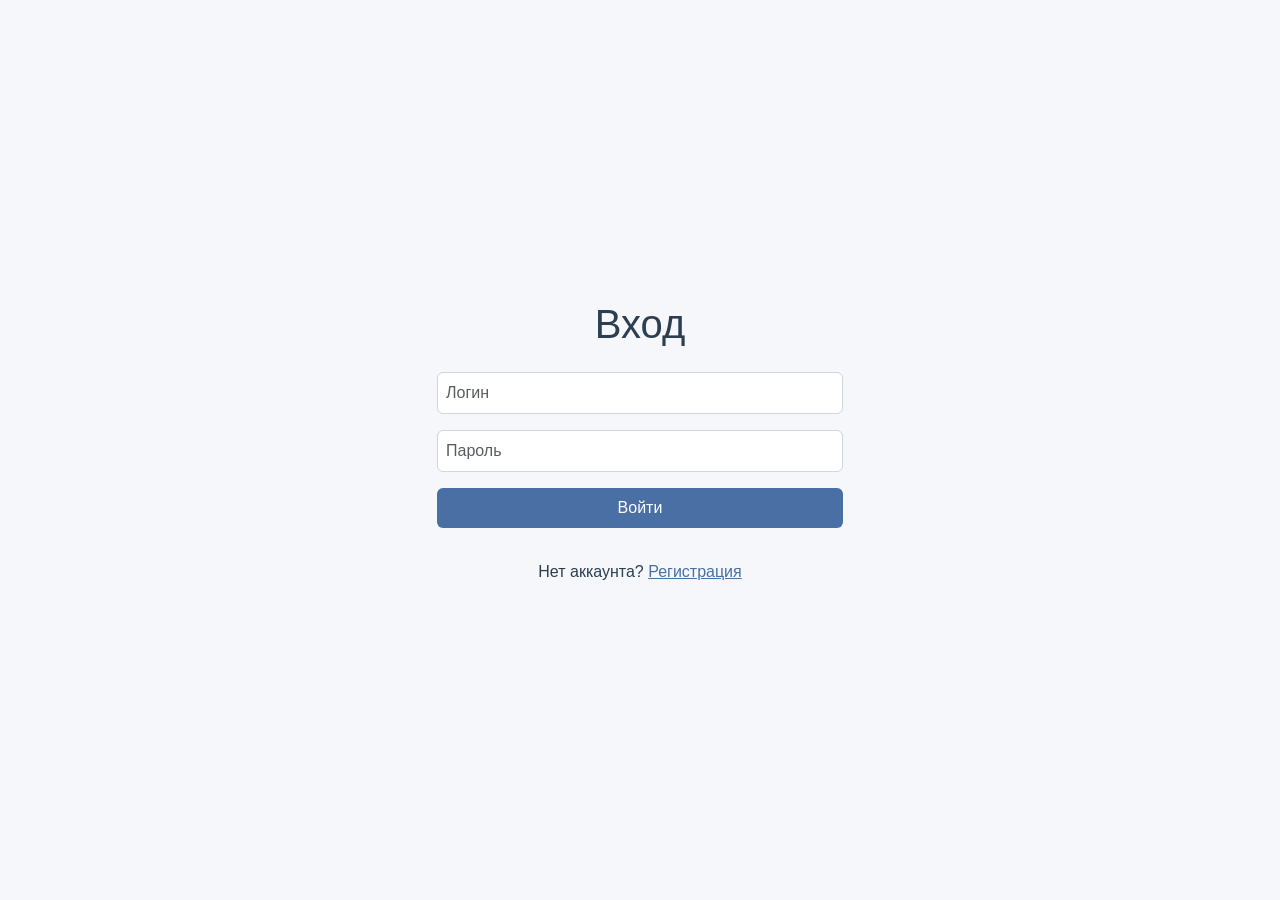
<file: login.html>
<!DOCTYPE html>
<html lang="ru">
<head>
    <meta charset="UTF-8">
    <meta name="viewport" content="width=device-width, initial-scale=1.0">
    <title>Вход</title>

    <link href="https://cdn.jsdelivr.net/npm/bootstrap@5.2.3/dist/css/bootstrap.min.css" rel="stylesheet">
    <script src="https://cdn.jsdelivr.net/npm/bootstrap@5.2.3/dist/js/bootstrap.bundle.min.js"></script>

    <link rel="stylesheet" href="css/style.css">
</head>
<body>
<div class="container d-flex justify-content-center align-items-center vh-100">
    <div class="row w-100">
        <div class="col-12 col-md-6 mx-auto text-center">
            <h1 class="mb-4">Вход</h1>

            <form action="login.html" method="POST" class="d-flex flex-column gap-3">
                <input type="text" name="login" class="form-control app-input" placeholder="Логин" required>
                <input type="password" name="password" class="form-control app-input" placeholder="Пароль" required>
                <button class="btn btn-primary" type="submit" name="submit">Войти</button>
                <p class="mt-3">Нет аккаунта? <a href="registration.html">Регистрация</a></p>
            </form>
        </div>
    </div>
</div>
</body>
</html>
</file>
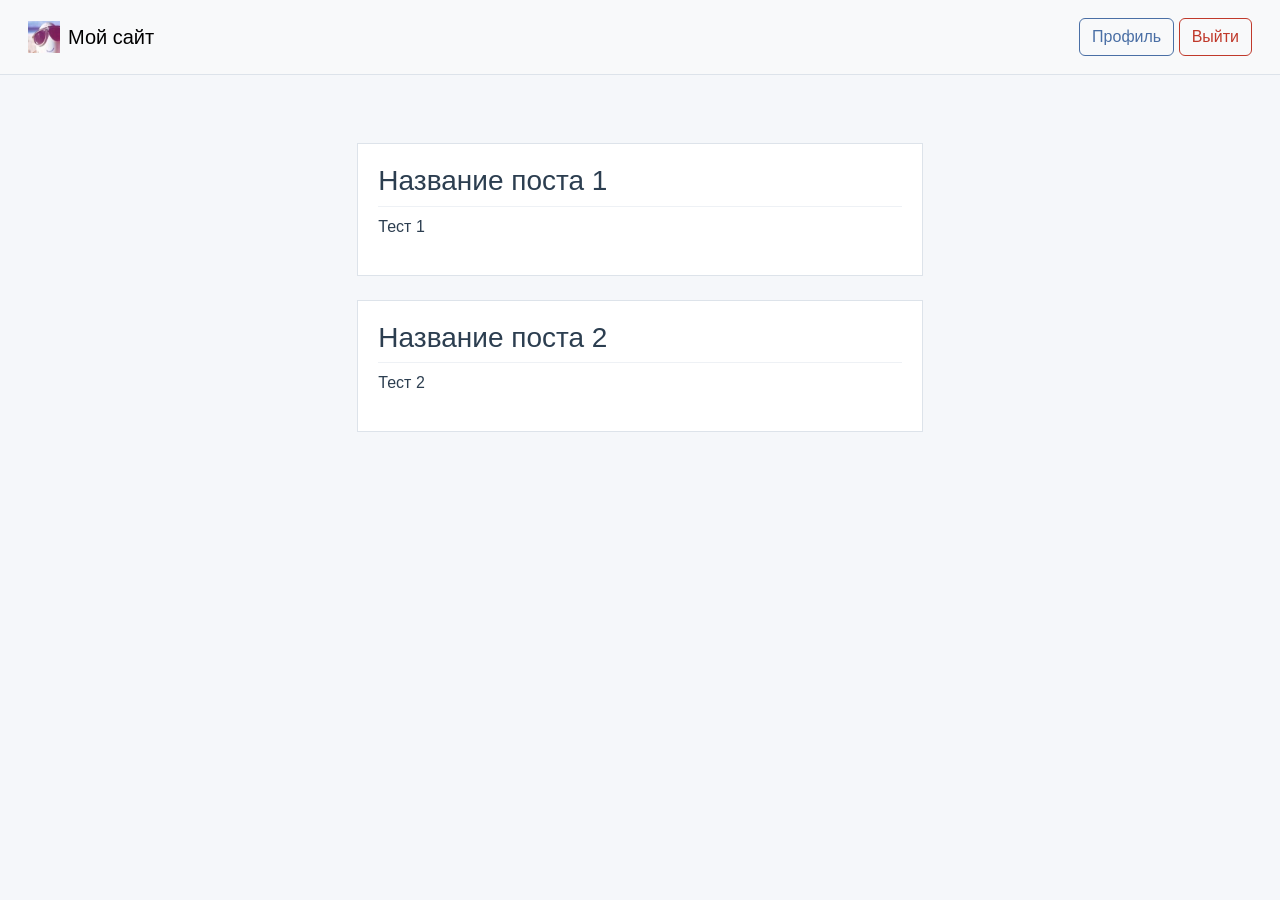
<file: posts.html>
<!DOCTYPE html>
<html lang="ru">
<head>
    <meta charset="UTF-8">
    <meta name="viewport" content="width=device-width, initial-scale=1.0">
    <title>Посты</title>

    <link href="https://cdn.jsdelivr.net/npm/bootstrap@5.2.3/dist/css/bootstrap.min.css" rel="stylesheet">
    <script src="https://cdn.jsdelivr.net/npm/bootstrap@5.2.3/dist/js/bootstrap.bundle.min.js"></script>

    <link rel="stylesheet" href="css/style.css">
</head>
<body>

<nav class="navbar navbar-light bg-light p-3">
    <div class="container-fluid">
        <a href="#" class="navbar-brand d-flex align-items-center">
            <img src="logo.png" alt="логотип-сайта" class="me-2">
            <span>Мой сайт</span>
        </a>
        <div>
            <a href="profile.html" class="btn btn-outline-primary">Профиль</a>
            <a href="index.html" class="btn btn-outline-danger">Выйти</a>
        </div>
    </div>
</nav>

<div class="container mt-5">
    <div class="row">
        <div class="col-12 col-md-8 mx-auto">

            <div class="post-block mb-4">
                <h3 class="post-title">Название поста 1</h3>
                <div class="post-content">
                    <p>Тест 1</p>
                </div>
            </div>

            <div class="post-block mb-4">
                <h3 class="post-title">Название поста 2</h3>
                <div class="post-content">
                    <p>Тест 2</p>
                </div>
            </div>

        </div>
    </div>
</div>

</body>
</html>
</file>
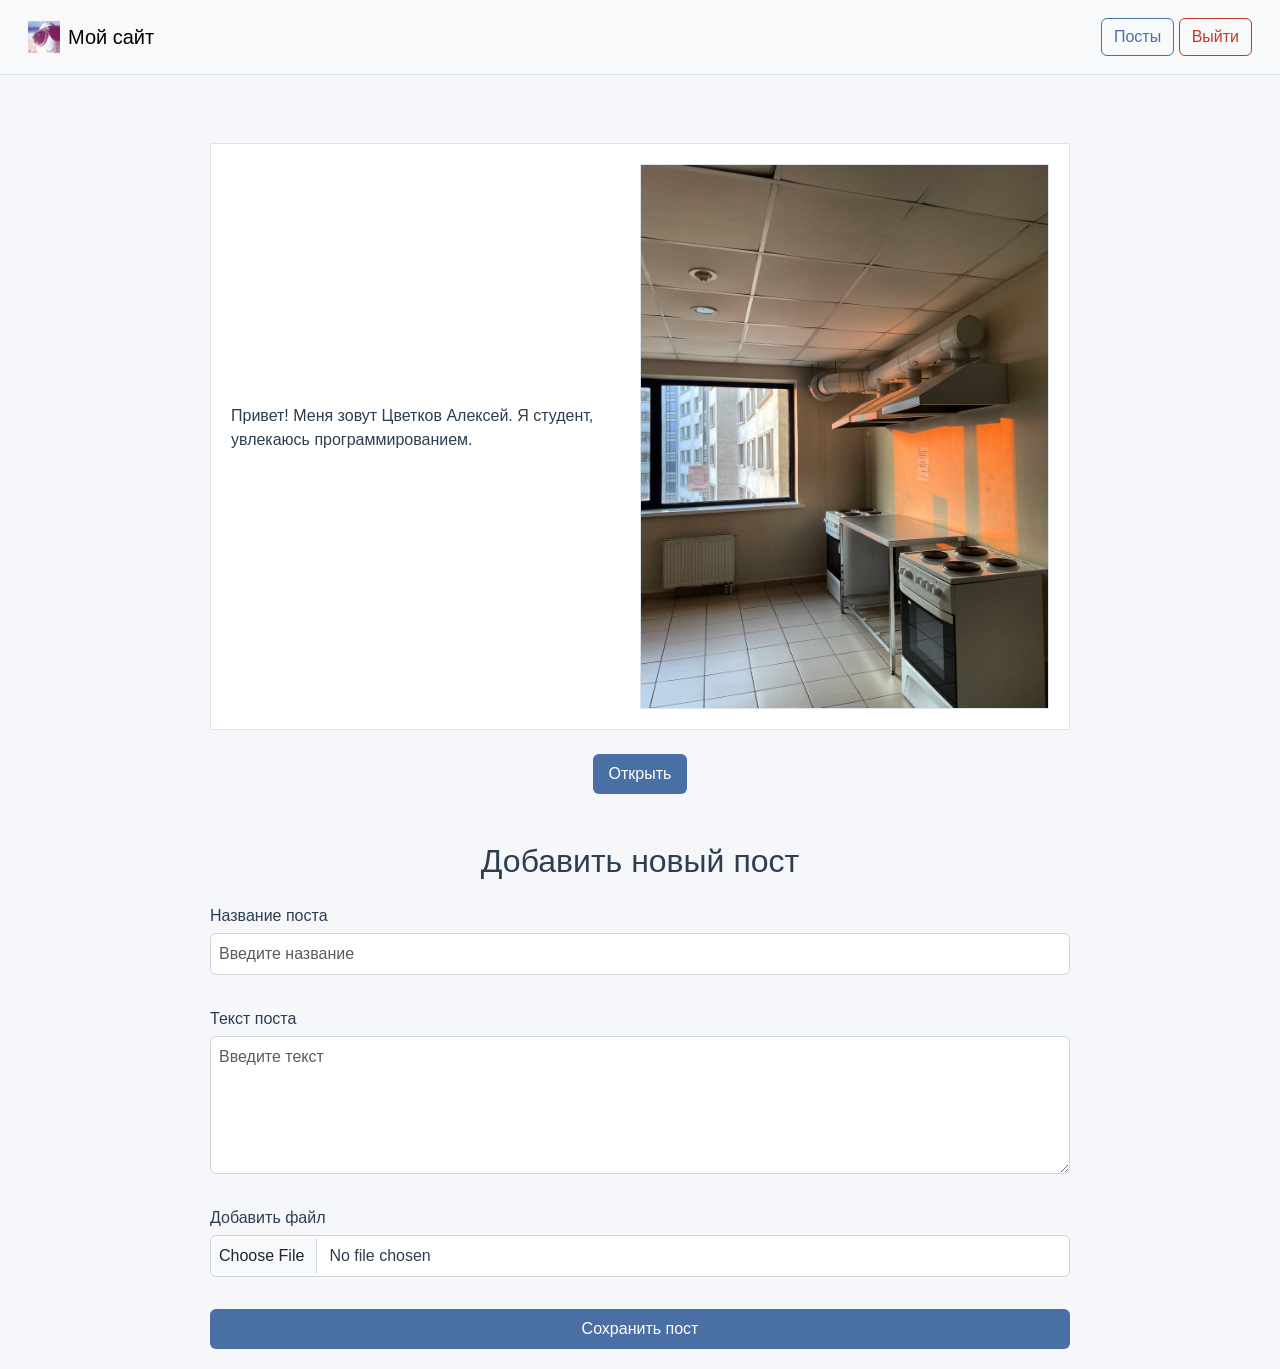
<file: profile.html>
<!DOCTYPE html>
<html lang="ru">
<head>
    <meta charset="UTF-8">
    <meta name="viewport" content="width=device-width, initial-scale=1.0">
    <title>Профиль</title>

    <link href="https://cdn.jsdelivr.net/npm/bootstrap@5.2.3/dist/css/bootstrap.min.css" rel="stylesheet">
    <script src="https://cdn.jsdelivr.net/npm/bootstrap@5.2.3/dist/js/bootstrap.bundle.min.js"></script>

    <link rel="stylesheet" href="css/style.css">
</head>
<body>

<nav class="navbar navbar-light bg-light p-3">
    <div class="container-fluid">
        <a href="#" class="navbar-brand d-flex align-items-center">
            <img src="logo.png" alt="логотип-сайта" class="me-2">
            <span>Мой сайт</span>
        </a>
        <div>
            <a href="posts.html" class="btn btn-outline-primary">Посты</a>
            <a href="index.html" class="btn btn-outline-danger">Выйти</a>
        </div>
    </div>
</nav>

<div class="container mt-5">
    <div class="story-container">
        <div class="story-text">
            <p>
                Привет! Меня зовут Цветков Алексей. Я студент, увлекаюсь программированием.
            </p>
        </div>
        <img src="photo1.jpg" alt="фото_профиля" class="profile-img">
    </div>

    <div class="text-center mt-4">
        <button id="toggleButton" class="btn btn-primary">Открыть</button>
    </div>
    <div id="extraImage" class="mt-3 text-center" style="display: none;">
        <img class="profile-img" src="photo2.jpg" alt="скрытое_фото">
    </div>

    <div class="mt-5">
        <h2 class="text-center mb-4">Добавить новый пост</h2>
        <form action="profile.html" id="postForm" class="d-flex flex-column gap-3" method="POST" enctype="multipart/form-data">
            <div class="form-group">
                <label class="form-label" for="postTitle">Название поста</label>
                <input type="text" name="postTitle" class="form-control app-input" id="postTitle" placeholder="Введите название" required>
            </div>
            <div class="form-group">
                <label class="form-label" for="postContent">Текст поста</label>
                <textarea name="postContent" class="form-control app-input" id="postContent" placeholder="Введите текст" rows="5" required></textarea>
            </div>
            <div class="form-group">
                <label class="form-label" for="file">Добавить файл</label>
                <input type="file" name="file" class="form-control app-input" id="file">
            </div>
            <button class="btn btn-primary" type="submit" name="submit">Сохранить пост</button>
        </form>
    </div>
</div>

<script src="js/script.js"></script>
</body>
</html>
</file>
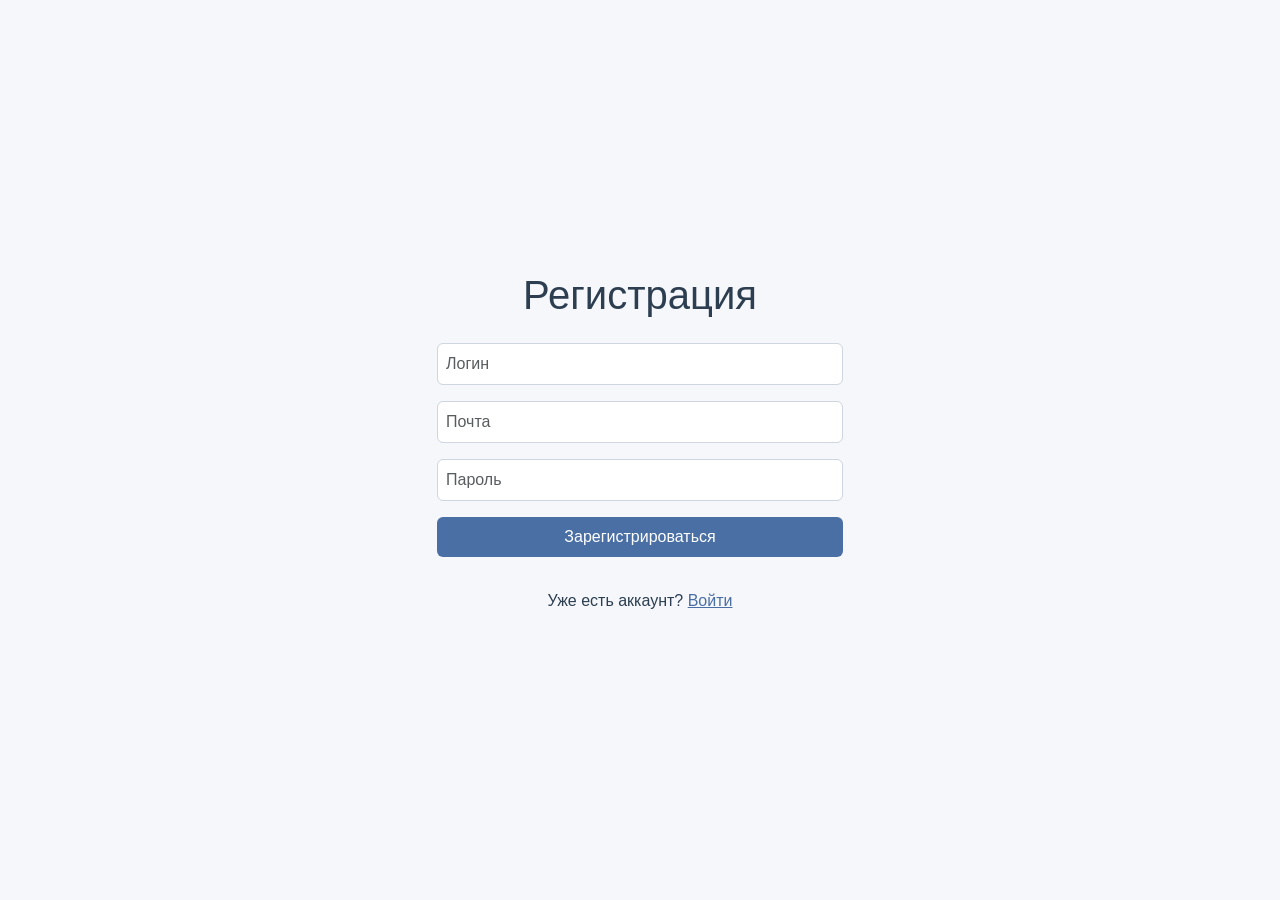
<file: registration.html>
<!DOCTYPE html>
<html lang="ru">
<head>
    <meta charset="UTF-8">
    <meta name="viewport" content="width=device-width, initial-scale=1.0">
    <title>Регистрация</title>

    <link href="https://cdn.jsdelivr.net/npm/bootstrap@5.2.3/dist/css/bootstrap.min.css" rel="stylesheet">
    <script src="https://cdn.jsdelivr.net/npm/bootstrap@5.2.3/dist/js/bootstrap.bundle.min.js"></script>

    <link rel="stylesheet" href="css/style.css">
</head>
<body>
<div class="container d-flex justify-content-center align-items-center vh-100">
    <div class="row w-100">
        <div class="col-12 col-md-6 mx-auto text-center">
            <h1 class="mb-4">Регистрация</h1>

            <form action="registration.html" method="POST" class="d-flex flex-column gap-3">
                <input type="text" name="login" class="form-control app-input" placeholder="Логин" required>
                <input type="email" name="email" class="form-control app-input" placeholder="Почта" required>
                <input type="password" name="password" class="form-control app-input" placeholder="Пароль" required>
                <button class="btn btn-primary" type="submit" name="submit">Зарегистрироваться</button>
                <p class="mt-3">Уже есть аккаунт? <a href="login.html">Войти</a></p>
            </form>
        </div>
    </div>
</div>
</body>
</html>
</file>
<file: css/style.css>
body {
    background-color: #f5f7fa;
    color: #2c3e50;
    font-family: Arial, sans-serif;
    margin: 0;
    padding: 0;
}

.container {
    max-width: 900px;
    margin: 0 auto;
    padding: 20px;
}

h1, h2 {
    color: #2c3e50;
    text-align: center;
}

.navbar {
    border-bottom: 1px solid #dde3ea;
    background-color: #ffffff;
}

.me-2 {
    width: 32px;
    height: 32px;
}

.profile-img {
    max-width: 50%;
    height: auto;
    border: 1px solid #dde3ea;
}

.story-container {
    display: flex;
    align-items: center;
    justify-content: space-between;
    gap: 20px;
    margin-bottom: 20px;
    background-color: #ffffff;
    border: 1px solid #dde3ea;
    padding: 20px;
}

.story-text {
    max-width: 50%;
    text-align: left;
}

.btn-primary {
    background-color: #4a6fa5;
    border: none;
    color: #ffffff;
    padding: 0.5rem 1rem;
    cursor: pointer;
}

.btn-primary:hover {
    background-color: #3a5a85;
}

.btn-outline-primary {
    border: 1px solid #4a6fa5;
    color: #4a6fa5;
    background-color: transparent;
}

.btn-outline-danger {
    border: 1px solid #c0392b;
    color: #c0392b;
    background-color: transparent;
}

.app-input {
    background-color: #ffffff;
    border: 1px solid #cfd6df;
    color: #2c3e50;
    padding: 0.5rem;
}

.form-group {
    margin-bottom: 1rem;
    text-align: left;
}

.form-label {
    color: #2c3e50;
    margin-bottom: 0.3rem;
}

.post-block {
    background-color: #ffffff;
    border: 1px solid #dde3ea;
    padding: 20px;
    margin-bottom: 20px;
}

.post-title {
    color: #2c3e50;
    border-bottom: 1px solid #eef1f5;
    padding-bottom: 8px;
}

a {
    color: #4a6fa5;
}

.post-image {
    max-width: 100%;
    max-height: 500px;
    border-radius: 15px;
}
</file>
